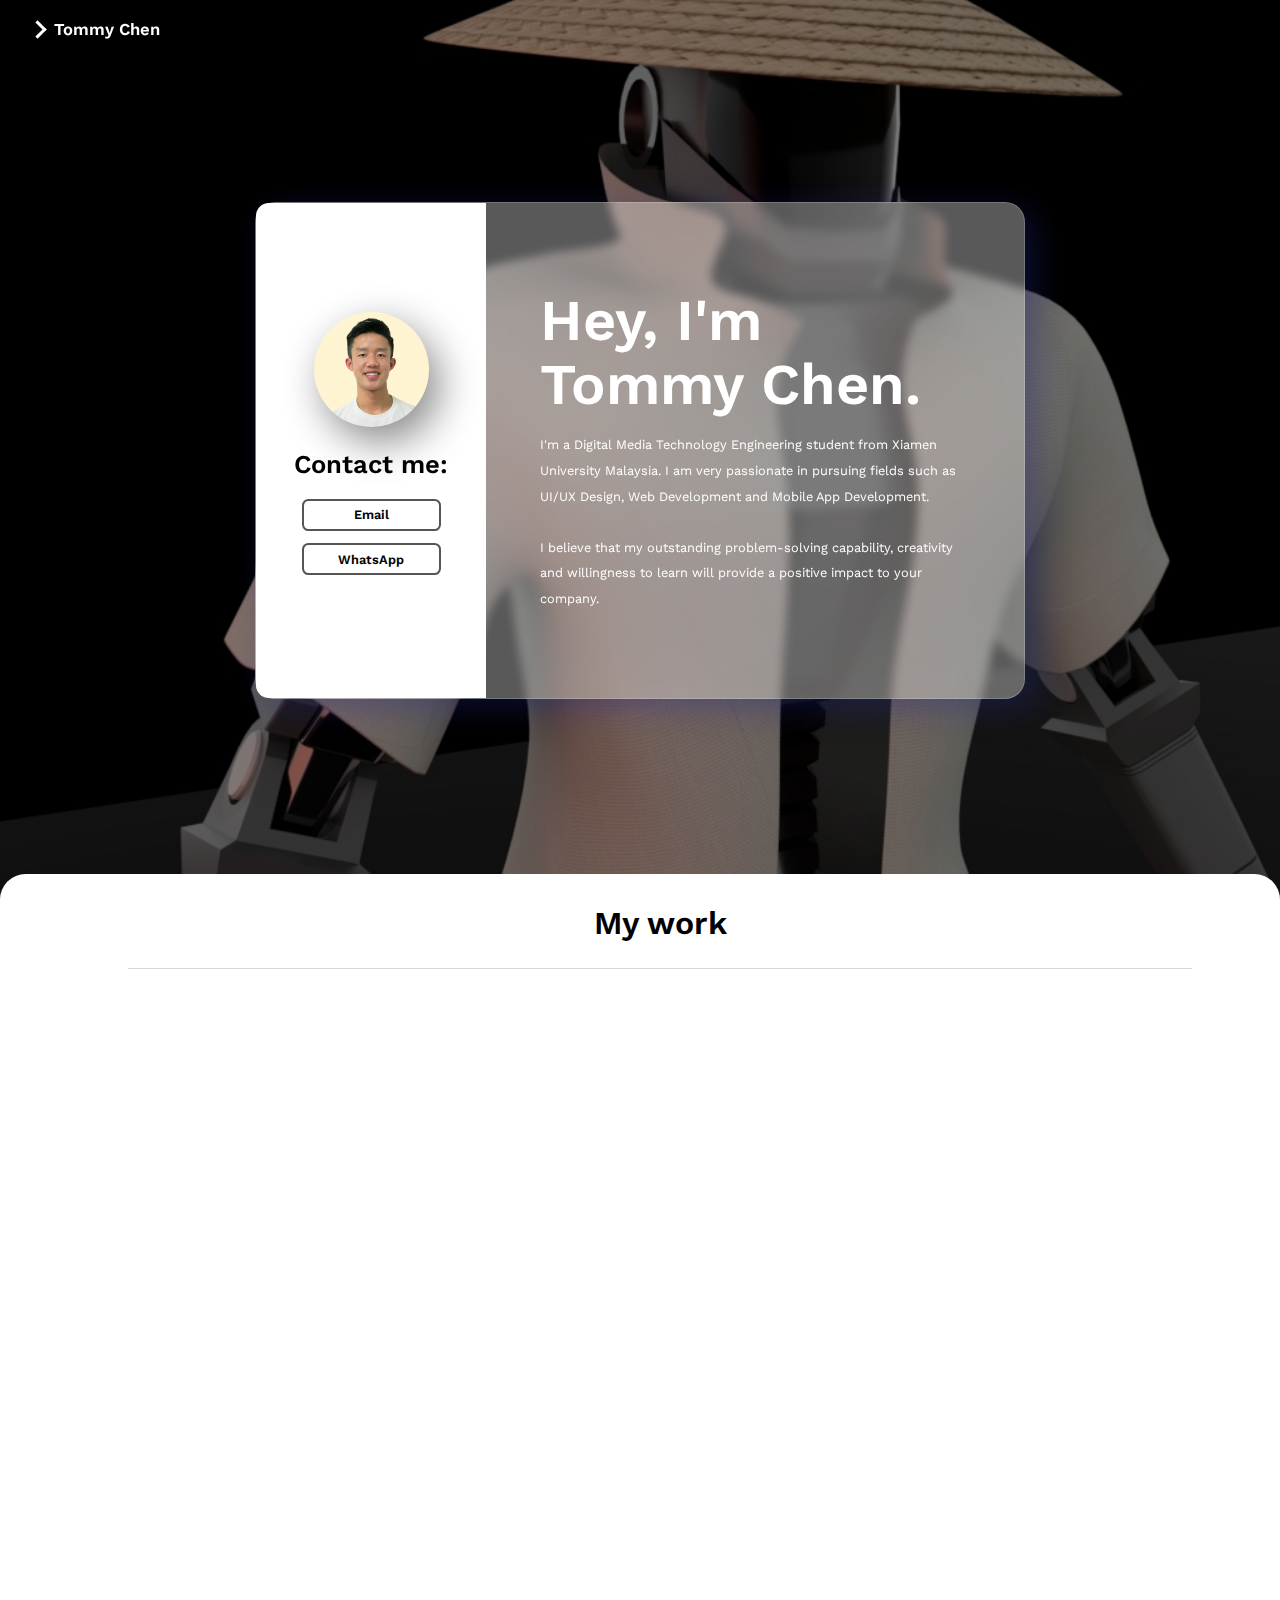
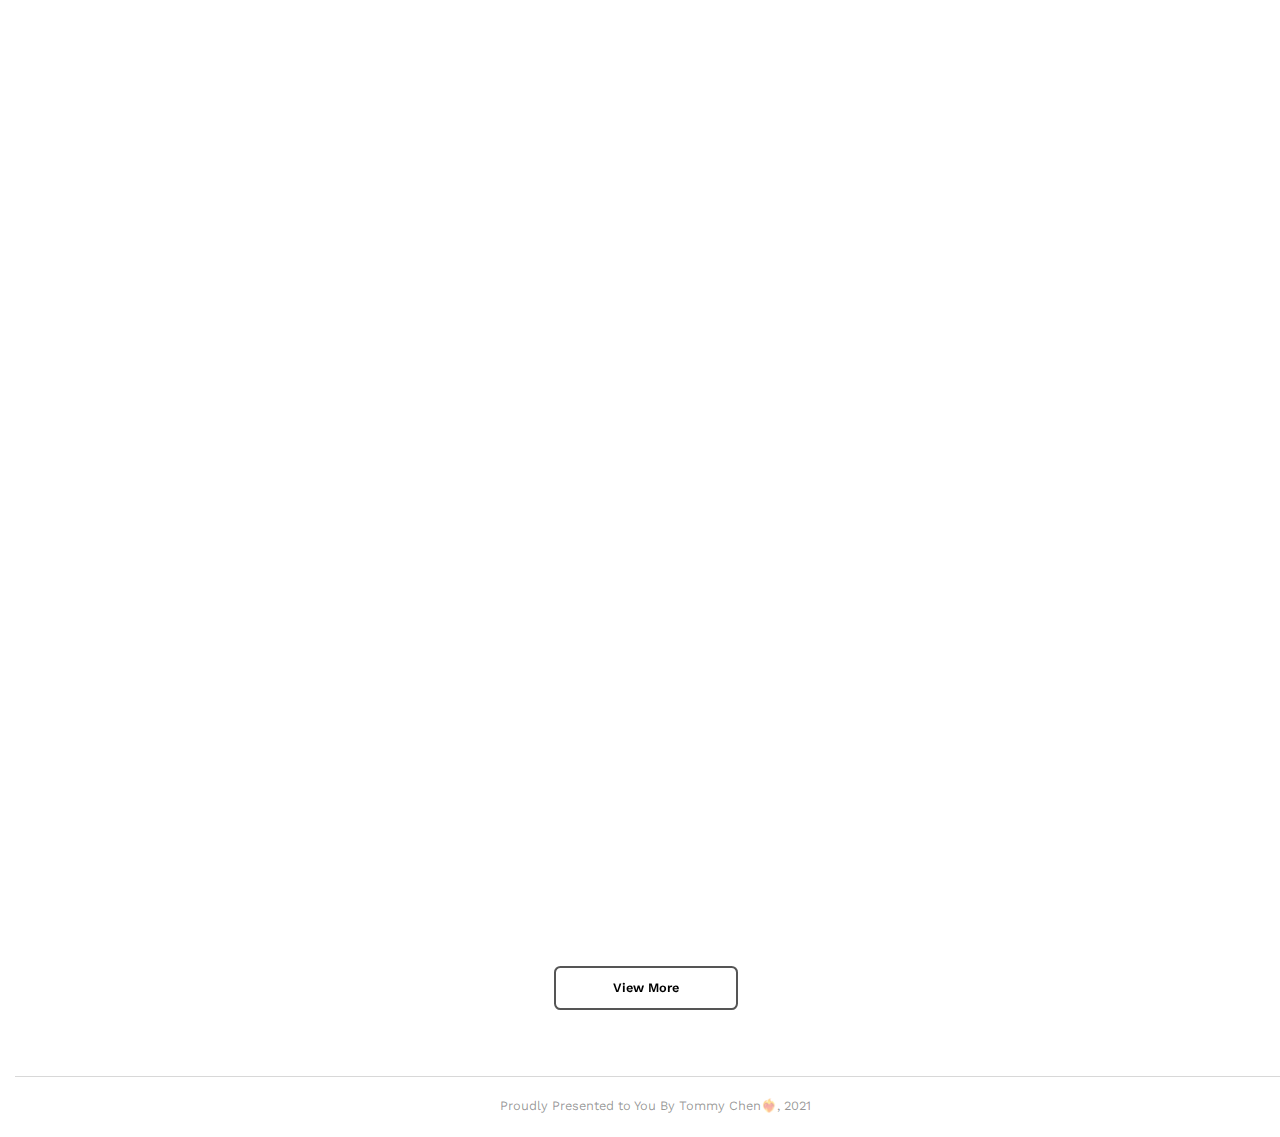
<file: index.html>
﻿<!DOCTYPE html>
<html>
  <head>
    <meta charset="utf-8" />
    <meta name="viewport" content="width=device-width,initial-scale=1.0" />
    <title>Tommy Chen | Home</title>
    <link rel="stylesheet" href="style.css" />
    <style>
      @import url("https://fonts.googleapis.com/css2?family=Work+Sans&display=swap");
      @import url("https://fonts.googleapis.com/css2?family=Work+Sans:wght@600&display=swap");
    </style>
  </head>
  <body>
    <!-- Navigation Bar -->
    <div id="side-nav">
      <a href="/index.html">Home</a>
      <a href="/bouncing-ball/3D_tutorial.html">UI/UX Design</a>
      <a href="/bouncing-ball/3D_tutorial.html">Web Development</a>
      <a href="/bouncing-ball/3D_tutorial.html">Mobile App Development</a>
      <a href="/bouncing-ball/3D_tutorial.html">Game Development</a>
      <a href="https://tmmychn.github.io/crowdfunding-product-page-main/">Crowdfunding Product Page</a>
      <a href="https://tmmychn.github.io/space-tourism-website/">Space Tourism Website</a>
    </div>
    <div class="main">
      <header class="header">
        <div class="sidenav-icon"></div>
        <div class="logo">Tommy Chen</div>
      </header>
      <div class="overlay"></div>
      <div id="container-home" class="container">
        <!-- Introduction Card -->
        <div class="intro-card">
          <div class="intro-card-glass">
            <h1>Hey, I'm<br />Tommy Chen.</h1>
            <p>
              I'm a Digital Media Technology Engineering student from Xiamen
              University Malaysia. I am very passionate in pursuing fields such
              as UI/UX Design, Web Development and Mobile App Development.<br />
              <br />I believe that my outstanding problem-solving capability,
              creativity and willingness to learn will provide a positive impact
              to your company.
            </p>
          </div>

          <div class="intro-card-white">
            <img src="images/tommy_edit_square.jpg" class="profile-img" />
            <div class="contact-container">
              <h2 id="contact-me">Contact me:</h2>
              <a href="mailto:tommycxy22@gmail.com">
                <button class="contact-btn">Email</button>
              </a>
              <a
                onclick="window.open('http://mywa.link/vcroe3no', 'mywindow');"
              >
                <button class="contact-btn">WhatsApp</button>
              </a>
            </div>
          </div>
        </div>
      </div>
      <!-- Content -->
      <div class="content">
        <h2 id="home-sub-title">My work</h2>
        <div class="card-container">
          <!-- First Card -->
          <div class="long-card reveal">
            <img
              src="images/space-toursim-preview.png"
              class="card-img"
              alt="Space Tourism Website"
            />
            <div class="card-overlay"></div>
            <div class="long-card-content">
              <h3>Space Toruism Website</h3>
              <h4>ReactJS✨, HTML, CSS, JQuery</h4>
              <p>A responsive space tourism website that displays information about the destinations, crew and technology.</p>
              <div class="view-project" 
                onclick="window.open('https://tmmychn.github.io/space-tourism-website/', 'mywindow');"
              >
                <h5>View Project</h5>
                <div class="view-project-arrow"></div>
              </div>
            </div>
          </div>
          <!-- Second Card -->
          <div class="long-card reveal">
            <img
              src="images/crowdfunding-preview.jpg"
              class="card-img"
              alt="crowdfunding product page"
            />
            <div class="card-overlay"></div>
            <div class="long-card-content">
              <h3><br />Mastercraft Bamboo Monitor Riser <br>Crowdfunding Website</h3>
              <h4>HTML, Parcel, CSS/SASS, ES Module</h4>
              <p>An interactive product crowdfunding website that displays information on the crowdfund campaign.</p>
              <div class="view-project"
                onclick="window.open('https://tmmychn.github.io/crowdfunding-product-page-main/', 'mywindow');"
              >
                <h5>View Project</h5>
                <div class="view-project-arrow"></div>
              </div>
            </div>
          </div>
          <!-- Third Card -->
          <div class="long-card reveal">
            <img
              src="images/todo-preview.jpg"
              class="card-img"
              alt="todo app"
            />
            <div class="card-overlay"></div>
            <div class="long-card-content">
              <h3><br />Todo list app</h3>
              <h4>ReactJS✨, HTML, CSS, JQuery</h4>
              <p>A responsive todo list application</p>
              <div class="view-project"
                onclick="window.open('https://tmmychn.github.io/todo-app-main/', 'mywindow');"
              >
                <h5>View Project</h5>
                <div class="view-project-arrow"></div>
              </div>
            </div>
          </div>
          <!-- Fourth Card -->
          <div class="long-card reveal">
            <img
              src="images/Handz%20-%2001.jpg"
              class="card-img"
              alt="ARID"
            />
            <div class="card-overlay"></div>
            <div class="long-card-content">
              <h3>Augmented Reality for<br />Interior Design</h3>
              <h4>Unity, AR Foundation, ARKit, Figma</h4>
              <p>A mobile application that allows the user to envision a design of a room/space with AR.</p>
              <div class="view-project"
                onclick="location.href='portfolioContent.html';"
              >
                <h5>View Project</h5>
                <div class="view-project-arrow"></div>
              </div>
            </div>
          </div>
          <button><span>View More</span></button>
        </div>
      </div>
      <script src="script.js"></script>
      <script type="text/javascript" src="vanilla-tilt.js"></script>
      <script type="text/javascript">
        VanillaTilt.init(document.querySelector(".intro-card"), {
          max: 5,
          speed: 400,
          glare: true,
          "max-glare": 0.5,
        });
      </script>
    </div>
    <footer>
      <p>Proudly Presented to You By Tommy Chen❤️‍🔥, 2021</p>
    </footer>
  </body>
</html>
</file>
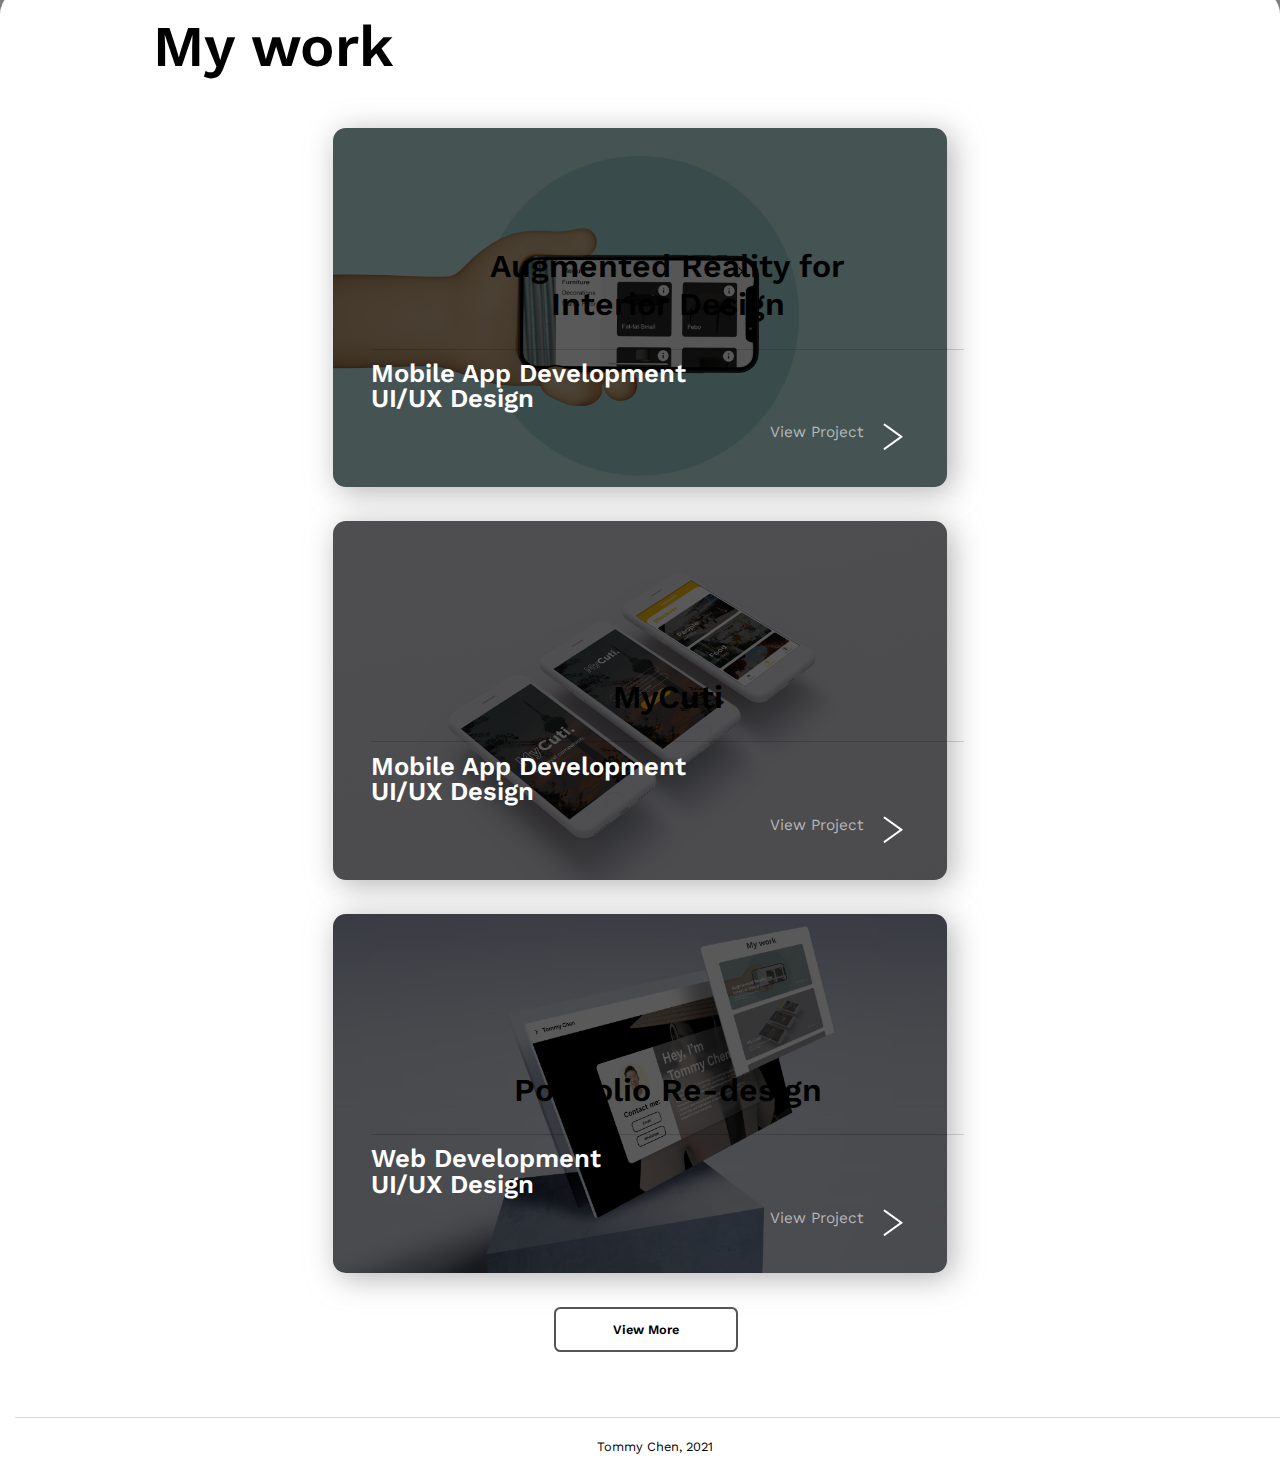
<file: portfolioHome.html>
﻿<!DOCTYPE html>
<html>
<head>
    <meta charset="utf-8" />
    <title>Home</title>
    <link rel="stylesheet" href="style.css">
    <style>
        @import url('https://fonts.googleapis.com/css2?family=Work+Sans&display=swap');
        @import url('https://fonts.googleapis.com/css2?family=Work+Sans:wght@600&display=swap');
    </style>
</head>
<body>
    <div id="mySideNav" class="side-nav">
        <a href="javascript:void(0)" class="closebtn" onclick="closeNav()">&times;</a>
        <a href="/portfolioHome.html">Home</a>
        <a href="#">UI/UX Design</a>
        <a href="#">Web Development</a>
        <a href="#">Mobile App Development</a>
        <a href="#">Game Development</a>
    </div>
    <div id="main">
    <header id="header">
        <div id="logo" class="logo">Tommy Chen</div>
    </header>
    <div class="overlay"></div>
    <div id="container" class="container-home">
        <div class="intro-card">
            <div class="intro-card-glass">
                <h1>Hey, I'm<br>Tommy Chen</h1>
                <p>I'm a Digital Media Technology Engineering student in Xiamen University Malaysia. I am very passionate in pursuing fields such as UI/UX Design, Web Development and Mobile App Development.<br>
                <br>I believe that my outstanding problem-solving capability, creativity and willingness to learn will provide a positive impact to your company.</p>
            </div>
            <div class="intro-card-white">
                <img src="images/tommy_edit_square.jpg" class="profile-img">
                <h2>Contact me:</h2>
                <a href="mailto:tommycxy22@gmail.com">
                    <button class="contact-btn">Email</button>
                </a>
                <a onclick="window.open('http://mywa.link/vcroe3no', 'mywindow');">
                    <button class="contact-btn">WhatsApp</button>
                </a>
            </div>
        </div>
    </div>
    <div class="content">
        <h1>My work</h1>
        <div class="card-container">
            <div class="long-card" onclick="location.href='portfolioContent.html';">
                <img src="images/Handz%20-%2001.jpg" class="card-img" 
                     alt="ARID image">
                <div class="card-overlay"></div>
                <div class="long-card-content">
                    <h2>Augmented Reality for<br>Interior Design</h2>
                    <h3>Mobile App Development<br>UI/UX Design</h3>
                    <div class="view-project">
                        <h4>View Project</h4>
                        <img src="images/Arrow.png" style="padding-left: 20px">
                    </div>
                </div>
            </div>
            <div class="long-card">
                <img src="images/MyCuti.jpg" class="card-img" 
                     alt="MyCuti image">
                <div class="card-overlay"></div>
                <div class="long-card-content">
                    <h2><br>MyCuti</h2>
                    <h3>Mobile App Development<br>UI/UX Design</h3>
                    <div class="view-project">
                        <h4>View Project</h4>
                        <img src="images/Arrow.png" style="padding-left: 20px">
                    </div>
                </div>
            </div>
            <div class="long-card">
                <img src="images/portfolio.jpg" class="card-img" 
                     alt="portfolio image">
                <div class="card-overlay"></div>
                <div class="long-card-content">
                    <h2><br>Portfolio Re-design</h2>
                    <h3>Web Development<br>UI/UX Design</h3>
                    <div class="view-project">
                        <h4>View Project</h4>
                        <img src="images/Arrow.png" style="padding-left: 20px">
                    </div>
                </div>
            </div>
            <button><span>View More</span></button>
        </div>
    </div>
    <script src="script.js"></script>
    <script type="text/javascript" src="vanilla-tilt.js"></script>
    <script type="text/javascript">
        VanillaTilt.init(document.querySelector(".intro-card"), {
            max: 5,
            speed: 400,
            glare: true,
            "max-glare": 0.5
        });
    </script>
    </div>
    <footer>
        <p style="color:black">Tommy Chen, 2021</p>
    </footer>
</body>
</html>
</file>
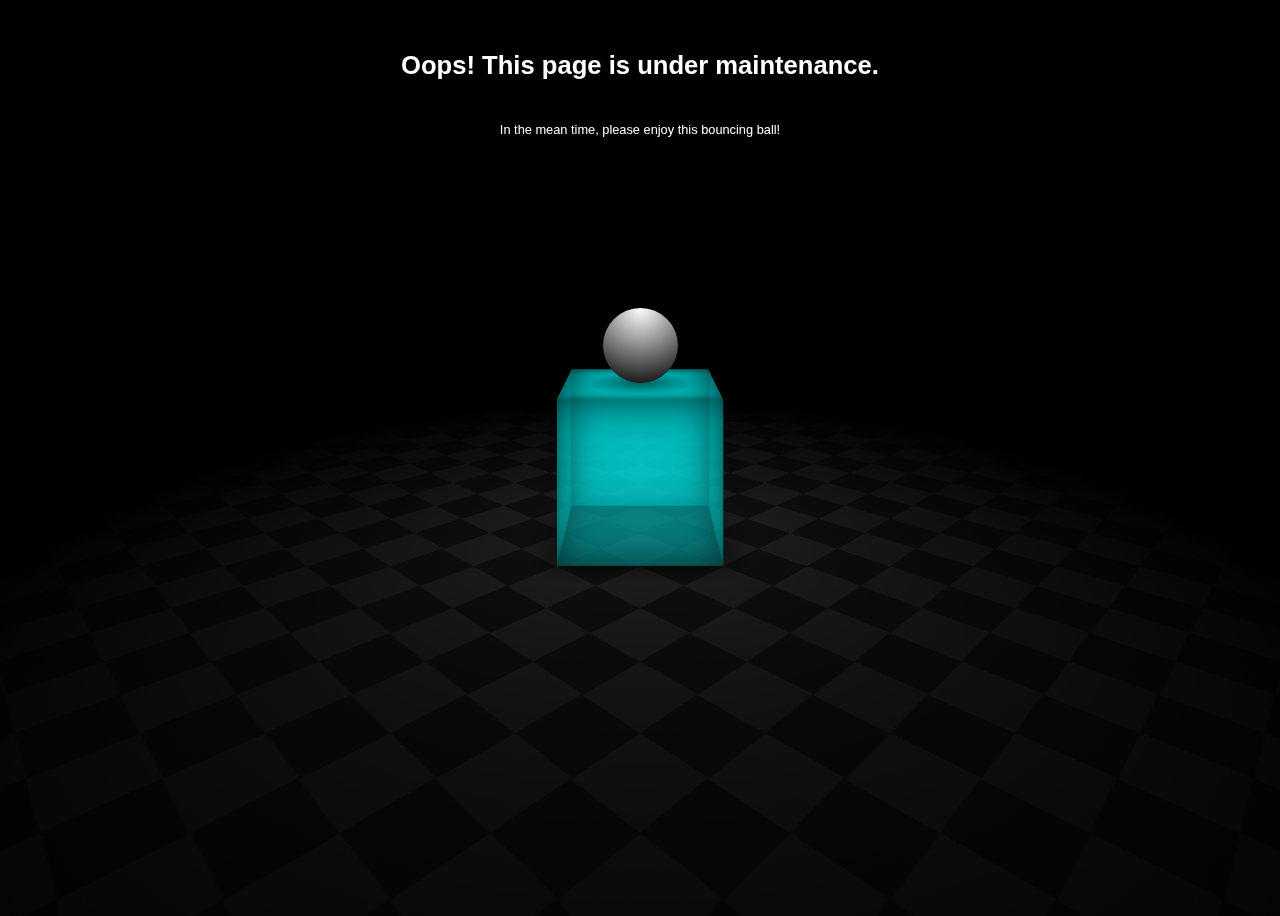
<file: bouncing-ball/3D_tutorial.html>
<!DOCTYPE html>
<html lang="en">
  <head>
    <meta charset="UTF-8" />
    <meta http-equiv="X-UA-Compatible" content="IE=edge" />
    <meta name="viewport" content="width=device-width, initial-scale=1.0" />
    <title>CSS 3D</title>
    <link rel="stylesheet" href="style.css" />
  </head>
  <body>
    <div class="textbox">
      <h1>Oops! This page is under maintenance.</h1>
      <p>In the mean time, please enjoy this bouncing ball!</p>
    </div>
    <div class="scene">
      <div class="floor"></div>
      <div class="cube">
        <div class="front"></div>
        <div class="back"></div>
        <div class="left"></div>
        <div class="right"></div>
        <div class="top">
          <div class="ballShadow"></div>
        </div>
        <div class="bottom"></div>
      </div>
      <div class="ball"></div>
    </div>
  </body>
</html>
</file>
<file: style.css>
﻿/* width */
::-webkit-scrollbar {
  width: 10px;
}

/* Track */
::-webkit-scrollbar-track {
  background: #f1f1f1;
  border-radius: 1rem;
}

/* Handle */
::-webkit-scrollbar-thumb {
  background: #888;
  border-radius: 1rem;
}

html {
  font-size: 1vw;
}

* {
  margin: 0;
  padding: 0;
  font-family: "Work Sans", sans-serif;
}

body {
  background-repeat: no-repeat;
  overflow-x: hidden;
}

header {
  position: fixed;
  display: flex;
  top: 0;
  left: 0;
  width: 100%;
  align-items: center;
  transition: 0.6s;
  padding: 1rem 2rem;
  z-index: 100000;
  transform: translateZ(10px);
}

h1 {
  font-style: normal;
  font-weight: 600;
  font-size: 4.5rem;
  line-height: 5rem;
  padding: 25px;
}

h2 {
  font-style: normal;
  font-weight: 600;
  font-size: 2.5rem;
  line-height: 3rem;
}
h3 {
  font-size: 2rem;
  font-weight: 600;
  line-height: 2rem;
}
h4 {
  font-size: 1.2rem;
}
h5 {
  font-size: 1.1rem;
}

p {
  font-size: 1rem;
  line-height: 2.5rem;
  font-weight: 400;
  color: #fff;
}

header .logo {
  float: left;
  display: inline;
  width: auto;
  font-style: normal;
  font-weight: 600;
  font-size: 1.3rem;
  line-height: 1.8rem;
  align-items: center;
  text-align: center;
  text-decoration: none;
  color: white;
  padding: 5px;
}

header .logo:hover {
  cursor: pointer;
}

#home-sub-title {
  color: #000;
  text-align: center;
}

.sidenav-icon {
  border: solid white;
  border-width: 0 0.25rem 0.25rem 0;
  display: inline-block;
  padding: 5px;
  margin: 5px;
  transform: rotate(-45deg);
  -webkit-transform: rotate(-45deg);

  transition: 0.5s ease;
}

.sticky {
  padding: 1rem 5rem;
  background: #000;
}

/* The side navigation menu */
#side-nav {
  height: 100%; /* 100% Full-height */
  width: 0; /* 0 width - change this with JavaScript */
  position: fixed; /* Stay in place */
  z-index: 5; /* Stay on top */
  top: 0; /* Stay at the top */
  left: 0;
  background-color: rgba(0, 0, 0);
  overflow-x: hidden; /* Disable horizontal scroll */
  padding-top: 5%; /* Place content 60px from the top */
  transition: 0.5s; /* 0.5 second transition effect to slide in the sidenav */
}

/* The navigation menu links */
#side-nav a {
  padding: 1rem 1rem 1rem 2rem;
  text-decoration: none;
  font-size: 1.3rem;
  color: #818181;
  display: block;
  transition: 0.3s;

  font-style: normal;
  font-weight: 600;
  font-size: 1.3rem;
}

/* When you mouse over the navigation links, change their color */
#side-nav a:hover {
  color: #f1f1f1;
}

/* Style page content - use this if you want to push the page content to the right when you open the side navigation */
.main {
  position: relative;
  transition: left 0.5s;
}

#container-home {
  height: 100vh;
  width: 100%;
  background: url(images/render8.jpg);
  background-position: top 20px;
  background-size: cover;
  padding-left: 5%;
  padding-right: 5%;
  box-sizing: border-box;
  position: relative;

  display: flex;
  justify-content: center;
  align-items: center;
}

/*add tint over background*/
.overlay {
  z-index: 1;
  height: 100vh;
  width: 100%;
  position: absolute;
  overflow: auto;
  top: 0px;
  left: 0px;
  background: rgba(0, 0, 0, 0.5);
  transform: translateZ(-100px);
  -webkit-transform: translateZ(-100px);
}

#content-page__overlay {
  background: rgba(0, 0, 0, 0.7);
}

.intro-card {
  position: absolute;
  width: 60%;
  max-width: 3000px;
  height: 55%;
  z-index: 2;
  border-radius: 20px;
  background: rgba(255, 255, 255, 0.35);
  box-shadow: 10px 8px 32px 0 rgba(31, 38, 135, 0.37);
  backdrop-filter: blur(5px);
  -webkit-backdrop-filter: blur(5px);
  border: 1px solid rgba(255, 255, 255, 0.18);

  animation: slide-up 1s ease;
}

@keyframes slide-up {
  from {
    transform: translateY(800px);
  }

  to {
    transform: translateY(0px);
  }
}

.profile-img {
  width: 50%;
  object-fit: cover;
  margin-bottom: 5%;
  border-radius: 50%;
  transform: translateZ(20px);
  filter: drop-shadow(10px 15px 20px #0007);
}

.intro-card-white {
  float: left;
  height: 100%;
  width: 30%;
  background-color: #fff;
  text-align: center;
  border-radius: 1rem 0 0 1rem;
  display: flex;
  flex-direction: column;
  align-items: center;
  justify-content: center;
}

.intro-card-white h2 {
  font-style: normal;
  font-weight: 600;
  font-size: 2rem;
  line-height: normal;
  color: #000;
  margin-bottom: 10px;
}

.contact-btn {
  background-color: white;
  border: 2px solid #555555;
  text-align: center;
  font-style: normal;
  font-weight: 600;
  font-size: 1rem;
  width: 80%;
  padding: 0.5rem;
  margin-bottom: 1rem;
  border-radius: 0.5rem;
  -webkit-transition: 0.25s ease;
  transition: 0.25s ease;

  transform: translateZ(20px);
}

.contact-btn:hover {
  background-color: black;
  color: white;
  cursor: pointer;
}

#contact-me {
  text-align: center;
  padding: 10px;
}

.intro-card-glass {
  float: right;
  height: 100%;
  width: 70%;
  border-radius: 0 1rem 1rem 0;
  display: flex;
  flex-direction: column;
  justify-content: center;
}

.intro-card-glass h1 {
  padding: 0 10% 3% 10%;
  color: #fff;
}

.intro-card-glass p {
  font-style: normal;
  font-weight: 400;
  max-width: 60ch;
  font-size: 1rem;
  line-height: 2rem;
  color: #fff;
  padding: 0 10%;
}

.content {
  position: relative;
  top: -2rem;
  height: 100%;
  z-index: 3;
  background-color: #fff;
  border-radius: 2rem 2rem 0px 0px;
  padding: 0 10% 0 10%;
}

.content h2 {
  width: 100%;
  font-style: normal;
  font-weight: 600;
  text-align: center;
  color: black;
  padding: 30px 20px 25px 20px;
  border-bottom: 1px solid rgba(0, 0, 0, 0.153);
}

.card-container {
  width: 60%;
  height: auto;
  margin: auto;
  padding: 25px;
}

.long-card {
  position: relative;
  width: 100%;
  height: 28rem;
  transition: 0.6s ease;
  margin-bottom: 2.7rem;
  border-radius: 1rem;
  box-shadow: 5px 5px 30px #888888a3;
}

.long-card:hover {
  transform: scale(1.05) !important;
  -webkit-transform: scale(1.05) !important;
  -ms-transform: scale(1.05) !important;
  transition: all 0.5s ease !important;
}

.long-card-content {
  position: absolute;
  width: 90%;
  bottom: 0;
  left: 0;
  z-index: 2;
  padding: 0px 0px 5rem 3rem;
}

.long-card-content *:not(:last-child) {
  margin-bottom: 2%;
}

.long-card-content h3 {
  font-style: normal;
  color: #fff;
  padding: 0;
}
.long-card-content h4 {
  font-style: normal;
  font-weight: 400;
  color: rgba(255, 255, 255, 0.6);
}

.long-card-content p {
  line-height: 1.5rem;
  color: rgba(255, 255, 255, 0.6);
  max-width: 45ch;
}

.card-img {
  width: 100%;
  height: 100%;
  object-fit: cover;
  border-radius: 1rem;
}

.card-overlay {
  z-index: 1;
  height: 100%;
  width: 100%;
  position: absolute;
  top: 0px;
  left: 0px;
  background: rgba(0, 0, 0, 0.65);
  border-radius: 1rem;
}

.view-project {
  position: absolute;
  display: flex;
  right: 0;
  padding-left: 20px;
  padding-right: 20px;
  cursor: pointer;
}

.view-project h5 {
  font-style: normal;
  font-weight: 400;
  line-height: 2rem;
  color: #fff;
  float: left;
}

.view-project-arrow {
  width: 1vw;
  height: 1vw;
  border: solid white;
  border-width: 0 0.2rem 0.2rem 0;
  display: inline-block;
  padding: 0.05rem;
  margin: 0.3rem;
  transform: rotate(-45deg);
  -webkit-transform: rotate(-45deg);
}

.card-container button {
  position: relative;
  left: 36%;
  background-color: white;
  border: 2px solid #555555;
  text-align: center;
  font-style: normal;
  font-weight: 600;
  font-size: 1rem;
  width: 30%;
  padding: 1rem;
  border-radius: 0.5rem;
  transition: 0.5s;
}

.card-container button span {
  cursor: pointer;
  display: inline-block;
  position: relative;
  transition: 0.5s;
}

.card-container button span::after {
  content: "\00bb";
  position: absolute;
  opacity: 0;
  top: 0;
  right: -20px;
  transition: 0.5s;
}

.card-container button:hover {
  background-color: black;
  color: #fff;
}

.card-container button:hover span {
  padding-right: 25px;
  color: #fff;
}

.card-container button:hover span::after {
  opacity: 1;
  right: 0;
}

footer {
  width: 100%;
  height: auto;
  text-align: center;
  padding: 15px;
  background-color: #fff;
}

footer p {
  font-style: normal;
  font-weight: 400;
  font-size: 1rem;
  border-top: 1px solid rgba(0, 0, 0, 0.153);
  color: rgba(0, 0, 0, 0.42);
  padding-top: 1%;
}

/* Content Page */

#container-content {
  height: 100vh;
  width: 100%;
  background: url(images/Handz\ -\ 01.jpg);
  background-position: top 20px;
  background-size: cover;
  padding-left: 5%;
  padding-right: 5%;
  box-sizing: border-box;
  position: relative;
}

.textbox {
  height: 100%;
  width: 75%;
  padding-top: 8%;
  position: fixed;
}

.textbox h1 {
  padding: 0 0 0 25px;
  color: #fff;
}

.textbox h4 {
  color: #fff;
  padding: 10px 0 20px 25px;
}

/* Hero banner textbox text */
.textbox p {
  font-style: normal;
  line-height: 1.8rem;
  font-weight: 400;
  padding: 0px 40px 25px 25px;
}

.content-img {
  width: 75%;
  height: 60vh;
  margin-top: 5%;
  object-fit: cover;
  border-radius: 0.5rem;
}

#content-container__content {
  display: flex;
  flex-direction: column;
  text-align: center;
  align-items: center;
}

#content-container__content p {
  font-style: normal;
  font-weight: 600;
  font-size: 1.3rem;
  line-height: 2rem;
  color: #000;
  width: 50%;
}

iframe {
  width: 750px;
  height: 415px;
  margin-top: 5%;
}

/* Scroll Reveal Effect */
.reveal {
  transform: translateY(150px);
  opacity: 0;
  transition: all 2s ease;
}

.reveal.active {
  transform: translateY(0px);
  opacity: 1;
}

/* On smaller screens, where height is less than 450px, change the style of the sidenav (less padding and a smaller font size) */
@media screen and (max-height: 450px) {
  #sidenav {
    padding-top: 15px;
  }
  #sidenav a {
    font-size: 18px;
  }
}

@media only screen and (max-width: 1200px) {
  html {
    font-size: 1vw;
  }

  .intro-card {
    width: 80%;
  }
}

/* mobile */
@media only screen and (max-width: 600px) {
  html {
    font-size: 3.5vw;
  }

  body {
    position: relative;
    width: 100%;
  }

  h1 {
    font-size: 2rem;
    line-height: 2rem;
  }
  h2 {
    font-size: 1.5rem;
  }
  h3 {
    font-size: 1.3rem;
    line-height: 1.5rem;
  }
  h4 {
    font-size: 1.1rem;
  }

  p {
    line-height: normal;
  }

  header {
    padding: 20px;
  }

  header .logo {
    font-size: 1.3rem;
    line-height: 1rem;
  }

  header .logo:hover {
    cursor: pointer;
  }

  .sidenav-icon {
    padding: 0.3rem;
  }

  .sticky {
    padding: 1rem 2rem;
  }

  .intro-card {
    position: relative;
    width: 90%;
    height: 67%;
    border-radius: 1rem;
  }

  .intro-card-white {
    position: absolute;
    display: flex;
    flex-direction: row-reverse;
    float: none;
    bottom: 0;
    width: 100%;
    height: 30%;
    border-radius: 0 0 1rem 1rem;
    justify-content: center;
  }

  .intro-card-white img {
    width: 32%;
    margin: 0;
    padding: 5%;
    align-self: center;
  }

  .intro-card-white h2 {
    font-size: 1.5rem;
    line-height: normal;
    margin-bottom: 5px;
  }

  .contact-container {
    width: 50%;
    height: fit-content;
    padding: 5% 0;
    align-self: center;
  }

  .contact-btn {
    border: 2px solid #555555;
    text-align: center;
    font-style: normal;
    font-weight: 600;
    font-size: 1rem;
    width: 80%;
    padding: 5px;
    margin-bottom: 5px;
    border-radius: 0.5rem;
  }

  #contact-me {
    padding: 5px;
    font-size: 1.3rem;
  }

  .intro-card-glass {
    float: none;
    top: 0;
    height: 70%;
    width: 100%;
    border-radius: 0 1rem 1rem 0;
    overflow: hidden;
    text-align: justify;
    text-justify: inter-word;
  }

  .intro-card-glass h1 {
    line-height: normal;
    padding: 5% 10%;
  }

  .intro-card-glass p {
    font-size: 1rem;
    line-height: 1.5rem;
    font-weight: 400;
    padding-bottom: 5%;
  }

  #container-home {
    background-position: center;
    height: 100vh;
  }

  .content {
    padding: 0 5% 0 5%;
  }

  .content h1 {
    font-size: 2rem;
    line-height: 2rem;
  }

  .content h2 {
    padding: 20px 0px 20px 0px;
    margin-bottom: 20px;
  }

  .card-container {
    position: relative;
    width: 100%;
    padding: 0;
    align-items: center;
  }

  .long-card {
    height: 20rem;
    margin-bottom: 2rem;
  }

  .long-card-content {
    padding: 0 0 1rem 1.5rem;
    height: 80%;
  }

  .long-card-content h2 {
    font-size: 1.8rem;
    line-height: 2rem;
  }

  .view-project {
    right: 0;
    bottom: 10%;
    padding: 0;
  }

  .view-project-arrow {
    margin: 0.6rem;
  }

  .card-container button {
    left: 26%;
    width: 50%;
    margin: 0;
    font-size: 1.3rem;
    padding: 0.5rem;
    border-radius: 0.5rem;
  }

  footer {
    padding: 1rem 0;
    width: 100%;
  }

  footer p {
    font-size: 0.8rem;
  }

  /* Content page */
  #container-content {
    background-position: center;
  }

  .textbox {
    padding-top: 20%;
    width: 90%;
    text-align: justify;
    text-justify: inter-word;
  }

  .textbox h1 {
    padding: 0 0 0 10px;
  }

  .textbox h2 {
    font-size: 1.3rem;
    line-height: 2rem;
  }

  .textbox h4 {
    padding: 10px 0 0 10px;
  }

  .textbox p {
    font-size: 1rem;
    line-height: 1.5rem;
    padding: 15px 0 0 10px;
  }

  .content-img {
    align-self: center;
    width: 100%;
    height: 15em;
    border-radius: 0.5rem;
  }

  iframe {
    width: 350px;
    height: 200px;
  }

  #content-container__content {
    padding-top: 5%;
  }

  #content-container__content h2 {
    font-size: 1.7rem;
    line-height: 2rem;
  }

  #content-container__content p {
    font-size: 1.1rem;
    line-height: 1.5rem;
    width: 38ch;
  }
}

@media only screen and (min-width: 1500px) {
  html {
    font-size: 0.8vw;
  }
}
</file>
<file: bouncing-ball/style.css>
:root {
  --boxColor: #0ff7;
  --rotateSpeed: 30s;
  --bounceSpeed: 1.5s;
}

html {
  font-size: 1vw;
}

.textbox {
  position: absolute;
  height: 100%;
  width: 100%;
}

.textbox h1 {
  text-align: center;
  color: white;
  font-family: "Work Sans", sans-serif;
  font-size: 2rem;
  padding: 1em;
}

.textbox p {
  text-align: center;
  color: white;
  font-family: "Work Sans", sans-serif;
  font-size: 1rem;
}

body {
  background-color: #000;
  min-height: 100vh;
  display: -webkit-box;
  display: -ms-flexbox;
  display: flex;
  -webkit-box-pack: center;
  -ms-flex-pack: center;
  justify-content: center;
  -webkit-box-align: center;
  -ms-flex-align: center;
  align-items: center;
  font-size: 75px;
  -webkit-perspective: 10em;
  perspective: 10em;
  -webkit-perspective-origin: 50% calc(50% - 3em);
  perspective-origin: 50% calc(50% - 3em);
}

.scene {
  position: relative;
  -webkit-transform-style: preserve-3d;
  transform-style: preserve-3d;
  -webkit-animation: sceneRotate var(--rotateSpeed) infinite linear;
  animation: sceneRotate var(--rotateSpeed) infinite linear;
}

@-webkit-keyframes sceneRotate {
  to {
    -webkit-transform: rotateY(360deg);
    transform: rotateY(360deg);
  }
}

@keyframes sceneRotate {
  to {
    -webkit-transform: rotateY(360deg);
    transform: rotateY(360deg);
  }
}

.ball {
  width: 1em;
  height: 1em;
  border-radius: 50%;
  position: absolute;
  left: -0.5em;
  bottom: 1em;
  background-image: radial-gradient(circle at top, #fff, 50%, #000);
  animation: ballBounce var(--bounceSpeed) infinite ease-out,
    sceneRotate var(--rotateSpeed) infinite linear reverse;
}

@-webkit-keyframes ballBounce {
  0%,
  100% {
    bottom: 0.85em;
  }
  50% {
    bottom: 3em;
    -webkit-animation-timing-function: ease-in;
    animation-timing-function: ease-in;
  }
}

@keyframes ballBounce {
  0%,
  100% {
    bottom: 0.85em;
  }
  50% {
    bottom: 3em;
    -webkit-animation-timing-function: ease-in;
    animation-timing-function: ease-in;
  }
}

.ballShadow {
  position: absolute;
  width: 100%;
  height: 100%;
  background-image: radial-gradient(#0007, #0000 50%);
  -webkit-animation: ballShadow var(--bounceSpeed) infinite ease-out;
  animation: ballShadow var(--bounceSpeed) infinite ease-out;
}

@-webkit-keyframes ballShadow {
  0%,
  100% {
    -webkit-transform: scale(1);
    transform: scale(1);
    opacity: 1;
  }
  50% {
    -webkit-transform: scale(2);
    transform: scale(2);
    opacity: 0.5;
    -webkit-animation-timing-function: ease-in;
    animation-timing-function: ease-in;
  }
}

@keyframes ballShadow {
  0%,
  100% {
    -webkit-transform: scale(1);
    transform: scale(1);
    opacity: 1;
  }
  50% {
    -webkit-transform: scale(2);
    transform: scale(2);
    opacity: 0.5;
    -webkit-animation-timing-function: ease-in;
    animation-timing-function: ease-in;
  }
}

.cube {
  width: 2em;
  height: 2em;
  -webkit-transform-style: preserve-3d;
  transform-style: preserve-3d;
  position: absolute;
  bottom: -1em;
  left: -1em;
  -webkit-animation: cubeHeight var(--bounceSpeed) infinite linear;
  animation: cubeHeight var(--bounceSpeed) infinite linear;
}

.cube .left,
.cube .right,
.cube .front,
.cube .back {
  position: absolute;
  width: 100%;
  height: 100%;
  background: var(--boxColor);
  -webkit-box-shadow: 0 0 0.5em #000a inset;
  box-shadow: 0 0 0.5em #000a inset;
}

@-webkit-keyframes cubeHeight {
  0%,
  100% {
    height: 1.9em;
  }
  2%,
  98% {
    height: 2em;
  }
}

@keyframes cubeHeight {
  0%,
  100% {
    height: 1.9em;
  }
  2%,
  98% {
    height: 2em;
  }
}

.cube .front {
  -webkit-transform: translateZ(1em);
  transform: translateZ(1em);
}

.cube .right {
  -webkit-transform: rotateY(90deg) translateZ(1em);
  transform: rotateY(90deg) translateZ(1em);
}

.cube .back {
  -webkit-transform: rotateY(180deg) translateZ(1em);
  transform: rotateY(180deg) translateZ(1em);
}

.cube .left {
  -webkit-transform: rotateY(270deg) translateZ(1em);
  transform: rotateY(270deg) translateZ(1em);
}

.cube .top {
  position: absolute;
  width: 2em;
  height: 2em;
  background: var(--boxColor);
  -webkit-transform: translateY(-50%) rotateX(90deg);
  transform: translateY(-50%) rotateX(90deg);
  -webkit-box-shadow: 0 0 0.5em #000a inset;
  box-shadow: 0 0 0.5em #000a inset;
}

.cube .bottom {
  position: absolute;
  width: 2em;
  height: 2em;
  background: #0007;
  bottom: 0;
  -webkit-transform: translateY(50%) rotateX(90deg);
  transform: translateY(50%) rotateX(90deg);
  -webkit-box-shadow: 0 0 0.5em #000;
  box-shadow: 0 0 0.5em #000;
}

.floor {
  position: absolute;
  top: 1em;
  -webkit-transform: translate(-50%, -50%) rotateX(90deg);
  transform: translate(-50%, -50%) rotateX(90deg);
  width: 15em;
  height: 15em;
  background-image: radial-gradient(#0000, #000 75%),
    repeating-conic-gradient(from 45deg, #111 0deg 90deg, #222 90deg 180deg);
  background-size: 100%, 1em 1em;
}
/*# sourceMappingURL=style.css.map */

@media only screen and (max-width: 600px) {
  html {
    font-size: 3.5vw;
  }

  .textbox h1 {
    font-size: 2rem;
  }

  .textbox p {
    font-size: 1rem;
  }
}
</file>
